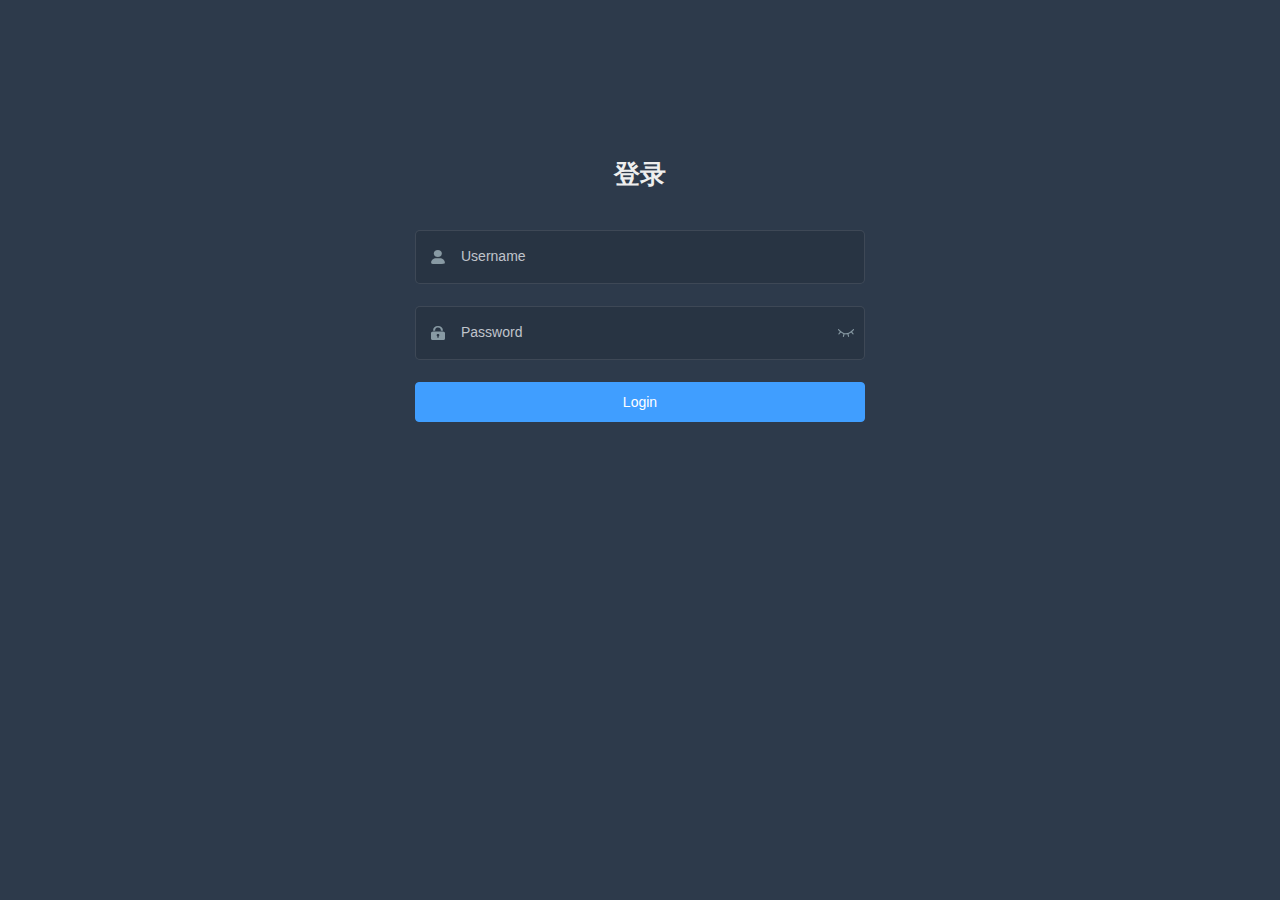
<file: page/admin/index.html>
<!DOCTYPE html><html><head><meta charset=utf-8><meta http-equiv=X-UA-Compatible content="IE=edge,chrome=1"><meta name=viewport content="width=device-width,initial-scale=1,maximum-scale=1,user-scalable=no"><link rel=icon href=favicon.ico><title>OMusdt</title><link href=static/css/app.5160690e.css rel=preload as=style><link href=static/css/chunk-elementUI.68c70ad5.css rel=preload as=style><link href=static/css/chunk-libs.3dfb7769.css rel=preload as=style><link href=static/js/app.e43f1800.js rel=preload as=script><link href=static/js/chunk-elementUI.41d70156.js rel=preload as=script><link href=static/js/chunk-libs.8e4b6fae.js rel=preload as=script><link href=static/css/chunk-elementUI.68c70ad5.css rel=stylesheet><link href=static/css/chunk-libs.3dfb7769.css rel=stylesheet><link href=static/css/app.5160690e.css rel=stylesheet></head><body><noscript><strong>We're sorry but OMusdt doesn't work properly without JavaScript enabled. Please enable it to continue.</strong></noscript><div id=app></div><script>(function(e){function t(t){for(var r,c,a=t[0],i=t[1],f=t[2],d=0,l=[];d<a.length;d++)c=a[d],Object.prototype.hasOwnProperty.call(o,c)&&o[c]&&l.push(o[c][0]),o[c]=0;for(r in i)Object.prototype.hasOwnProperty.call(i,r)&&(e[r]=i[r]);h&&h(t);while(l.length)l.shift()();return u.push.apply(u,f||[]),n()}function n(){for(var e,t=0;t<u.length;t++){for(var n=u[t],r=!0,c=1;c<n.length;c++){var a=n[c];0!==o[a]&&(r=!1)}r&&(u.splice(t--,1),e=i(i.s=n[0]))}return e}var r={},c={runtime:0},o={runtime:0},u=[];function a(e){return i.p+"static/js/"+({}[e]||e)+"."+{"chunk-4b893519":"e947033a","chunk-3226951b":"4afee74a","chunk-4fbb15ab":"eb7dc2be","chunk-50bece8b":"100e6126","chunk-7406b2ea":"939e166f","chunk-05bcf4f6":"7ae890c5","chunk-2d0dd04f":"e23db469","chunk-a4cdde20":"7edd82b9","chunk-94d3c3c4":"22cd3743","chunk-ca37762a":"8716177e"}[e]+".js"}function i(t){if(r[t])return r[t].exports;var n=r[t]={i:t,l:!1,exports:{}};return e[t].call(n.exports,n,n.exports,i),n.l=!0,n.exports}i.e=function(e){var t=[],n={"chunk-3226951b":1,"chunk-4fbb15ab":1,"chunk-50bece8b":1,"chunk-7406b2ea":1,"chunk-94d3c3c4":1,"chunk-ca37762a":1};c[e]?t.push(c[e]):0!==c[e]&&n[e]&&t.push(c[e]=new Promise((function(t,n){for(var r="static/css/"+({}[e]||e)+"."+{"chunk-4b893519":"31d6cfe0","chunk-3226951b":"45946b4a","chunk-4fbb15ab":"853e3ff2","chunk-50bece8b":"eb213ee6","chunk-7406b2ea":"e79296f6","chunk-05bcf4f6":"31d6cfe0","chunk-2d0dd04f":"31d6cfe0","chunk-a4cdde20":"31d6cfe0","chunk-94d3c3c4":"3c7f5ad9","chunk-ca37762a":"53ac87fa"}[e]+".css",o=i.p+r,u=document.getElementsByTagName("link"),a=0;a<u.length;a++){var f=u[a],d=f.getAttribute("data-href")||f.getAttribute("href");if("stylesheet"===f.rel&&(d===r||d===o))return t()}var l=document.getElementsByTagName("style");for(a=0;a<l.length;a++){f=l[a],d=f.getAttribute("data-href");if(d===r||d===o)return t()}var h=document.createElement("link");h.rel="stylesheet",h.type="text/css",h.onload=t,h.onerror=function(t){var r=t&&t.target&&t.target.src||o,u=new Error("Loading CSS chunk "+e+" failed.\n("+r+")");u.code="CSS_CHUNK_LOAD_FAILED",u.request=r,delete c[e],h.parentNode.removeChild(h),n(u)},h.href=o;var s=document.getElementsByTagName("head")[0];s.appendChild(h)})).then((function(){c[e]=0})));var r=o[e];if(0!==r)if(r)t.push(r[2]);else{var u=new Promise((function(t,n){r=o[e]=[t,n]}));t.push(r[2]=u);var f,d=document.createElement("script");d.charset="utf-8",d.timeout=120,i.nc&&d.setAttribute("nonce",i.nc),d.src=a(e);var l=new Error;f=function(t){d.onerror=d.onload=null,clearTimeout(h);var n=o[e];if(0!==n){if(n){var r=t&&("load"===t.type?"missing":t.type),c=t&&t.target&&t.target.src;l.message="Loading chunk "+e+" failed.\n("+r+": "+c+")",l.name="ChunkLoadError",l.type=r,l.request=c,n[1](l)}o[e]=void 0}};var h=setTimeout((function(){f({type:"timeout",target:d})}),12e4);d.onerror=d.onload=f,document.head.appendChild(d)}return Promise.all(t)},i.m=e,i.c=r,i.d=function(e,t,n){i.o(e,t)||Object.defineProperty(e,t,{enumerable:!0,get:n})},i.r=function(e){"undefined"!==typeof Symbol&&Symbol.toStringTag&&Object.defineProperty(e,Symbol.toStringTag,{value:"Module"}),Object.defineProperty(e,"__esModule",{value:!0})},i.t=function(e,t){if(1&t&&(e=i(e)),8&t)return e;if(4&t&&"object"===typeof e&&e&&e.__esModule)return e;var n=Object.create(null);if(i.r(n),Object.defineProperty(n,"default",{enumerable:!0,value:e}),2&t&&"string"!=typeof e)for(var r in e)i.d(n,r,function(t){return e[t]}.bind(null,r));return n},i.n=function(e){var t=e&&e.__esModule?function(){return e["default"]}:function(){return e};return i.d(t,"a",t),t},i.o=function(e,t){return Object.prototype.hasOwnProperty.call(e,t)},i.p="",i.oe=function(e){throw console.error(e),e};var f=window["webpackJsonp"]=window["webpackJsonp"]||[],d=f.push.bind(f);f.push=t,f=f.slice();for(var l=0;l<f.length;l++)t(f[l]);var h=d;n()})([]);</script><script src=static/js/chunk-elementUI.41d70156.js></script><script src=static/js/chunk-libs.8e4b6fae.js></script><script src=static/js/app.e43f1800.js></script></body></html>
</file>
